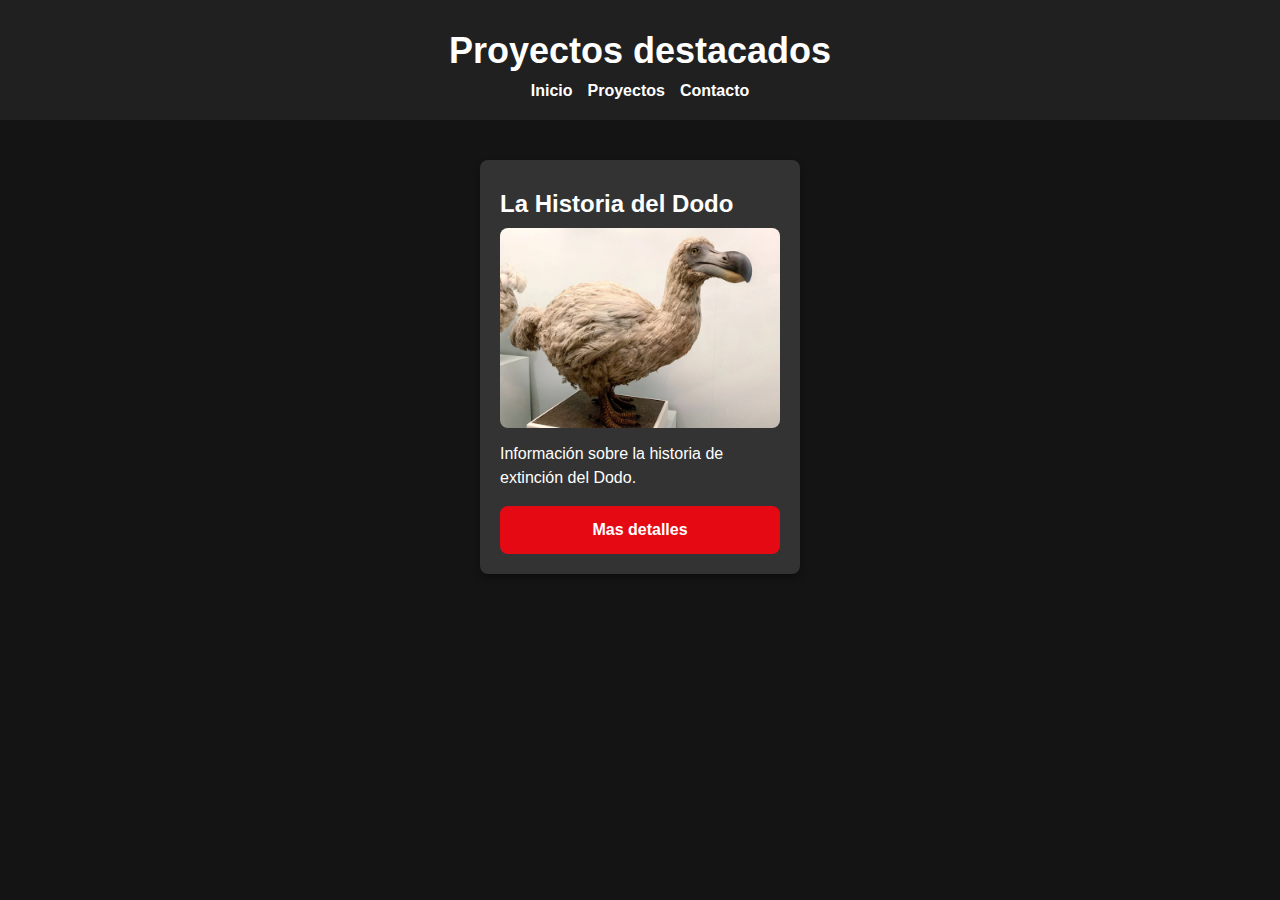
<file: index.html>
<!DOCTYPE html>
<html lang="ca">
<head>
  <meta charset="UTF-8">
  <meta name="viewport" content="width=device-width, initial-scale=1.0">
  <title>Inicio</title>
  <link rel="stylesheet" href="css/index.css">
</head>
<body>

  <header>
    <h1>Proyectos destacados</h1>
    <nav>
      <a href="index.html">Inicio</a>
      <a href="html/todosproyectos.html">Proyectos</a>
      <a href="html/contacto.html">Contacto</a>
    </nav>
  </header>

  <main>
    <div class="featured-projects">

      <div class="project">
        <h3>La Historia del Dodo</h3>
        <img src="imagenes/dodo.webp" alt="Imatge del Projecte 1">
        <p>Información sobre la historia de extinción del Dodo.</p>
        <a href="html/proyecto1.html">Mas detalles</a>
      </div>

      <div class="project">
        <h3>Computación Cuántica</h3>
        <img src="imagenes/compu3.webp" alt="Imatge del Projecte 2">
        <p>Información sobre la computación cuántica.</p>
        <a href="html/proyecto2.html">Mas detalles</a>
      </div>

    </div>
  </main>
  <script src="js/script.js"></script>

</body>
</html>
</file>
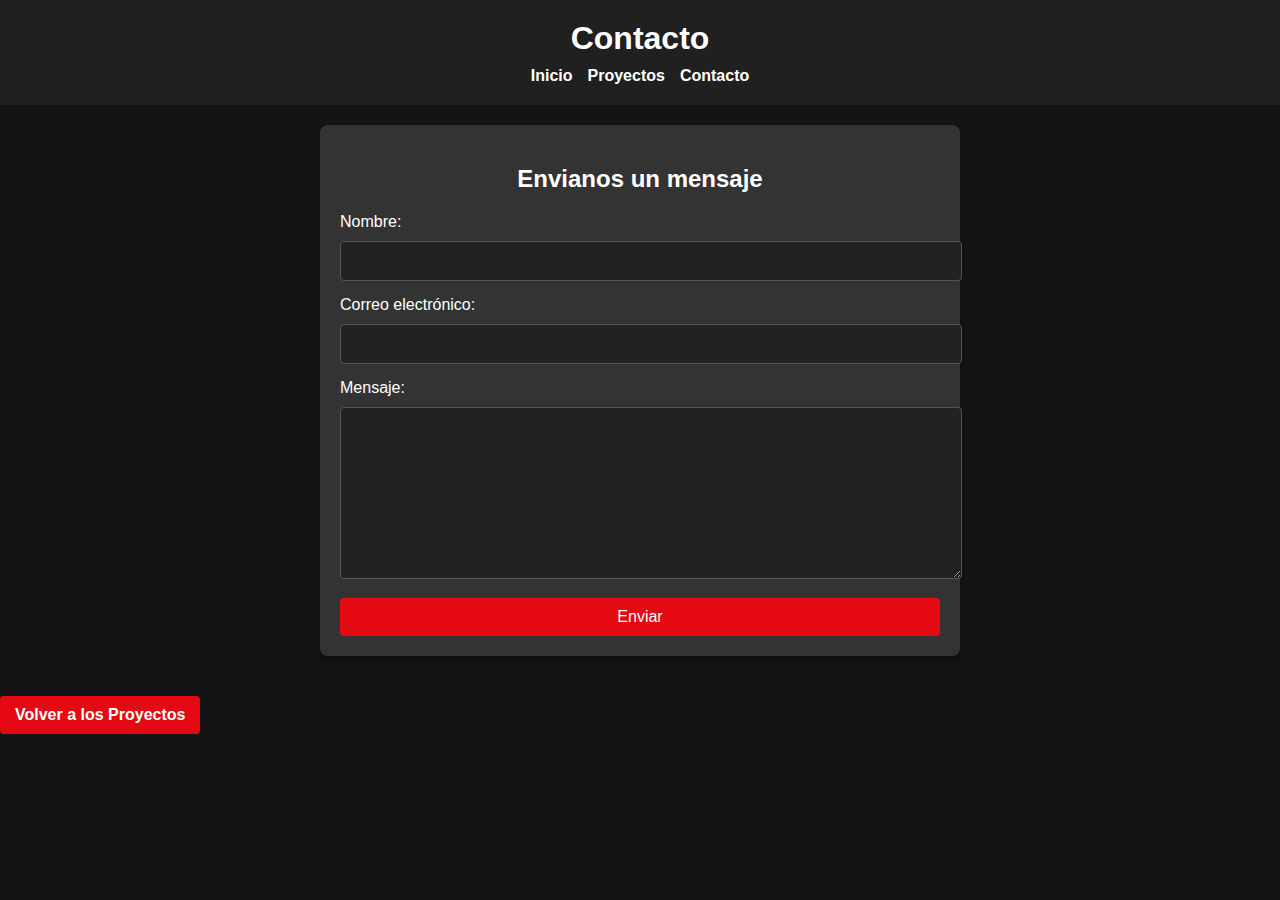
<file: contacto.html>
<!DOCTYPE html>
<html lang="ca">
<head>
  <meta charset="UTF-8">
  <meta name="viewport" content="width=device-width, initial-scale=1.0">
  <title>Contacte</title>
  <link rel="stylesheet" href="css/contacto.css">
</head>
<body>

  <header>
    <h1>Contacto</h1>
    <nav>
      <a href="index.html">Inicio</a>
      <a href="todosproyectos.html">Proyectos</a>
      <a href="contacto.html">Contacto</a>
    </nav>
  </header>
 
  <main>
    <div class="contact-form">
      <h2>Envianos un mensaje</h2>
      <form>
        <div class="form-group">
          <label for="nom">Nombre:</label>
          <input type="text" id="nom" name="nom" required>
        </div>

        <div class="form-group">
          <label for="correu">Correo electrónico:</label>
          <input type="email" id="correu" name="correu" required>
        </div>

        <div class="form-group">
          <label for="missatge">Mensaje:</label>
          <textarea id="missatge" name="missatge" required></textarea>
        </div>

        <button type="submit">Enviar</button>
      </form>
    </div>

    <a href="todosproyectos.html" class="back-button">Volver a los Proyectos</a>
  </main>

</body>
</html>
</file>
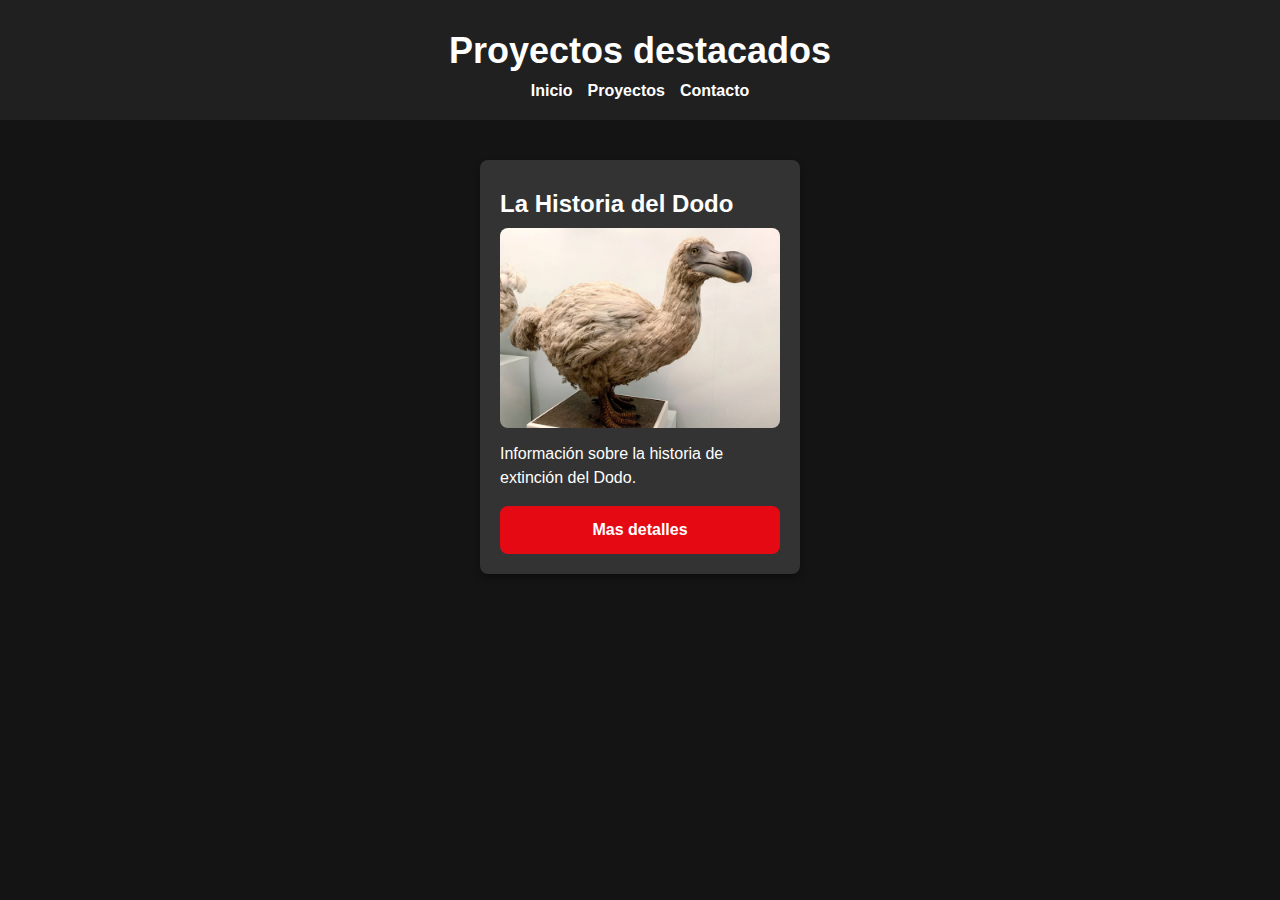
<file: pagina.html>
<!DOCTYPE html>
<html lang="ca">
<head>
  <meta charset="UTF-8">
  <meta name="viewport" content="width=device-width, initial-scale=1.0">
  <title>Inicio</title>
  <link rel="stylesheet" href="css/pagina.css">
</head>
<body>

  <header>
    <h1>Proyectos destacados</h1>
    <nav>
      <a href="pagina.html">Inicio</a>
      <a href="todosproyectos.html">Proyectos</a>
      <a href="contacto.html">Contacto</a>
    </nav>
  </header>

  <main>
    <div class="featured-projects">

      <div class="project">
        <h3>La Historia del Dodo</h3>
        <img src="imagenes/dodo.webp" alt="Imatge del Projecte 1">
        <p>Información sobre la historia de extinción del Dodo.</p>
        <a href="proyecto1.html">Mas detalles</a>
      </div>

      <div class="project">
        <h3>Computación Cuántica</h3>
        <img src="imagenes/compu3.webp" alt="Imatge del Projecte 2">
        <p>Información sobre la computación cuántica.</p>
        <a href="proyecto2.html">Mas detalles</a>
      </div>

    </div>
  </main>
  <script src="js/script.js"></script>

</body>
</html>
</file>
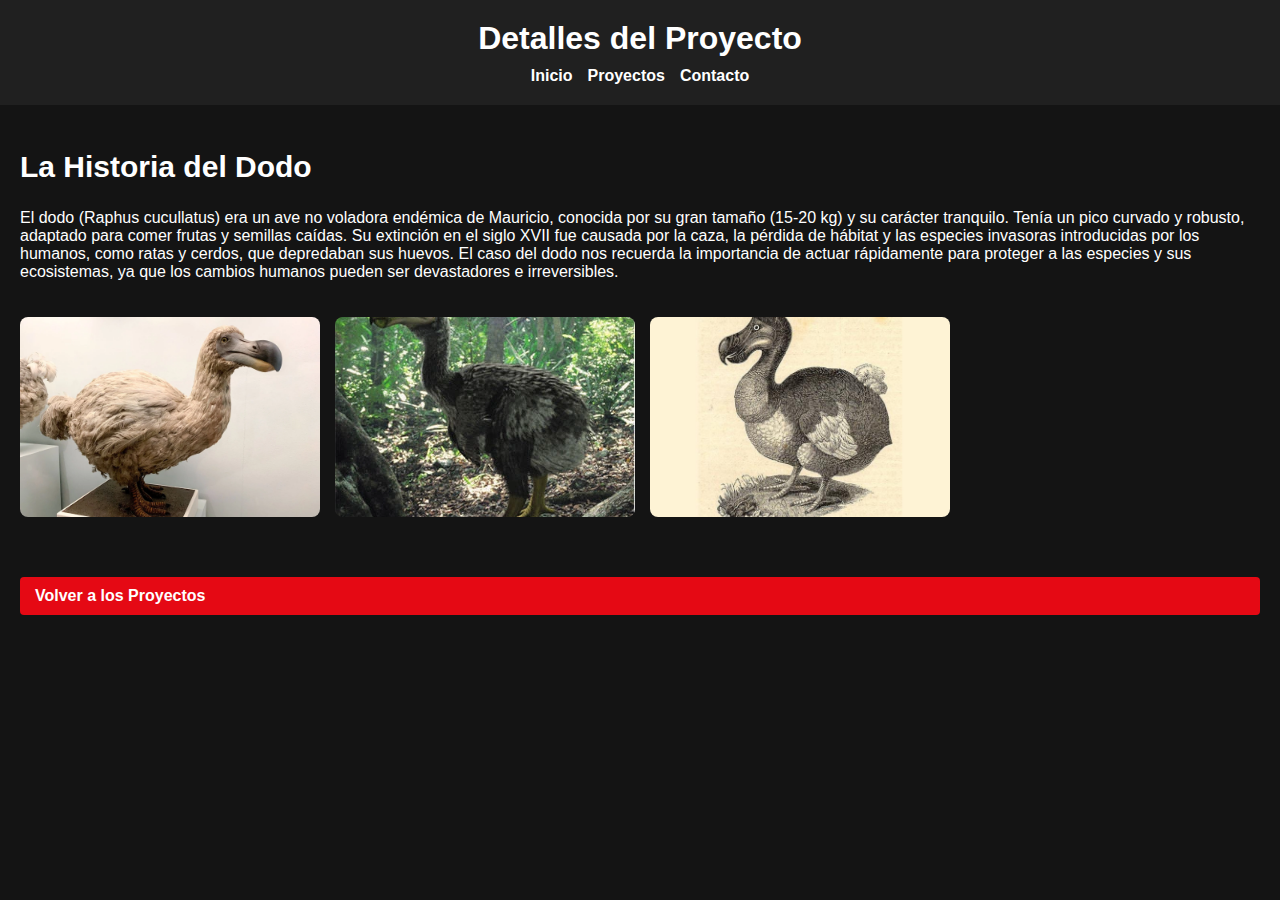
<file: proyecto1.html>
<!DOCTYPE html>
<html lang="ca">
<head>
  <meta charset="UTF-8">
  <meta name="viewport" content="width=device-width, initial-scale=1.0">
  <title>Detalls del Projecte</title>
  <link rel="stylesheet" href="css/proyecto1.css">
</head>
<body>

  <header>
    <h1>Detalles del Proyecto</h1>
    <nav>
      <a href="index.html">Inicio</a>
      <a href="todosproyectos.html">Proyectos</a>
      <a href="contacto.html">Contacto</a>
    </nav>
  </header>

  <main class="project-details">
  
    <div>
      <h2 class="project-title">La Historia del Dodo</h2>
      <p class="project-description"></p>
        El dodo (Raphus cucullatus) era un ave no voladora endémica de Mauricio, conocida por su gran tamaño (15-20 kg) y su carácter tranquilo. Tenía un pico curvado y robusto, adaptado para comer frutas y semillas caídas. Su extinción en el siglo XVII fue causada por la caza, la pérdida de hábitat y las especies invasoras introducidas por los humanos, como ratas y cerdos, que depredaban sus huevos.
        El caso del dodo nos recuerda la importancia de actuar rápidamente para proteger a las especies y sus ecosistemas, ya que los cambios humanos pueden ser devastadores e irreversibles.
      </p>
    </div>

    <div class="project-gallery">
      <img src="imagenes/dodo.webp" alt="Imagen del Proyecto 1">
      <img src="imagenes/dodo2.webp" alt="Imagen del Proyecto 1">
      <img src="imagenes/dodo3.jpg" alt="Imagen del Proyecto 1">
    </div>


    <a href="todosproyectos.html" class="back-button">Volver a los Proyectos</a>
  </main>

</body>
</html>
</file>
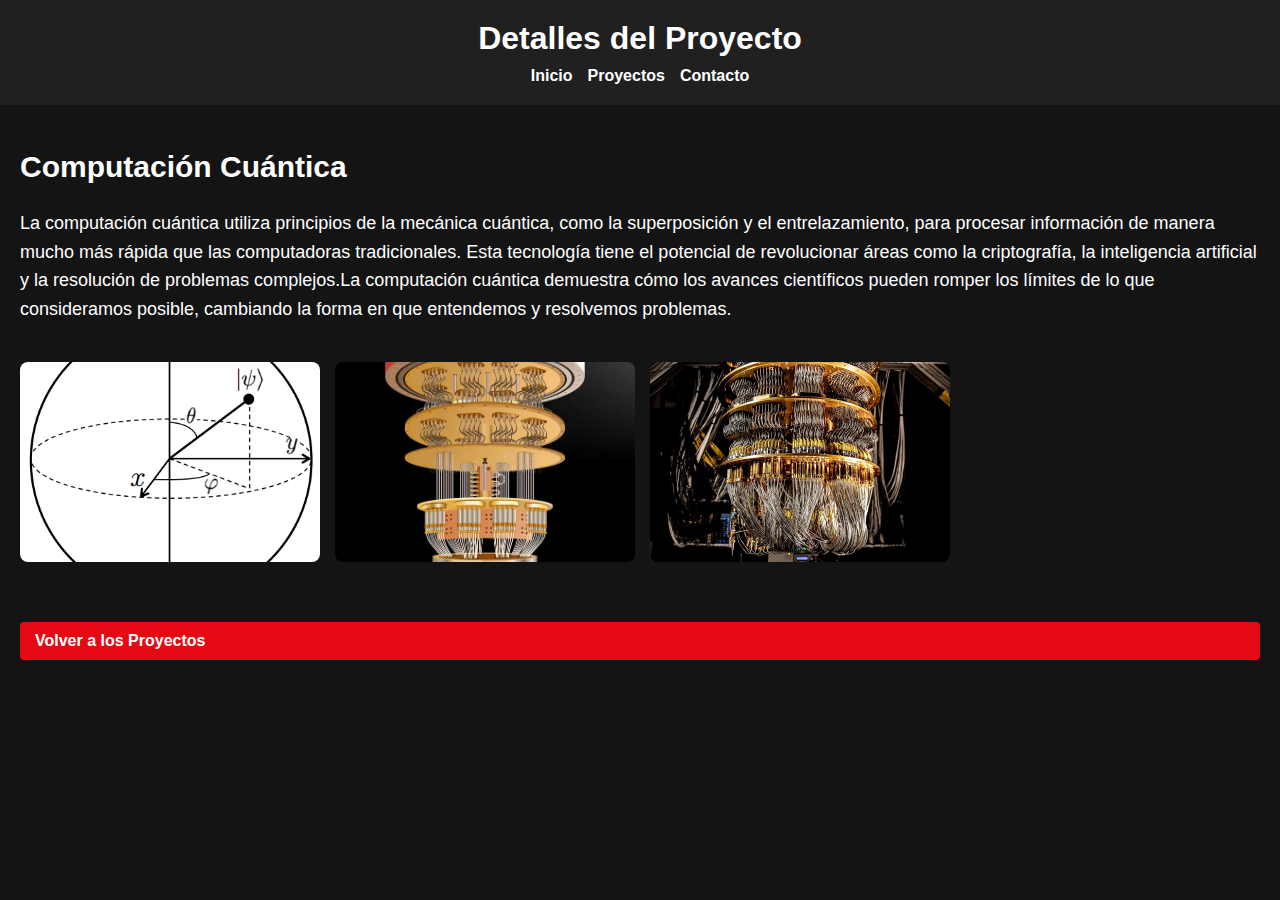
<file: proyecto2.html>
<!DOCTYPE html>
<html lang="ca">
<head>
  <meta charset="UTF-8">
  <meta name="viewport" content="width=device-width, initial-scale=1.0">
  <title>Detalls del Projecte</title>
  <link rel="stylesheet" href="css/proyecto2.css">
</head>
<body>

  <header>
    <h1>Detalles del Proyecto</h1>
    <nav>
      <a href="index.html">Inicio</a>
      <a href="todosproyectos.html">Proyectos</a>
      <a href="contacto.html">Contacto</a>
    </nav>
  </header>

  <main class="project-details">
  
    <div>
      <h2 class="project-title">Computación Cuántica</h2>
      <p class="project-description">
        La computación cuántica utiliza principios de la mecánica cuántica, como la superposición y el entrelazamiento, para procesar información de manera mucho más rápida que las computadoras tradicionales. Esta tecnología tiene el potencial de revolucionar áreas como la criptografía, la inteligencia artificial y la resolución de problemas complejos.La computación cuántica demuestra cómo los avances científicos pueden romper los límites de lo que consideramos posible, cambiando la forma en que entendemos y resolvemos problemas.
      </p>
    </div>

    <div class="project-gallery">
      <img src="imagenes/compu.png" alt="Imagen del Proyecto 2">
      <img src="imagenes/compu2.webp" alt="Imagen del Proyecto 2">
      <img src="imagenes/compu3.webp" alt="Imagen del Proyecto 2">
    </div>


    <a href="todosproyectos.html" class="back-button">Volver a los Proyectos</a>
  </main>

</body>
</html>
</file>
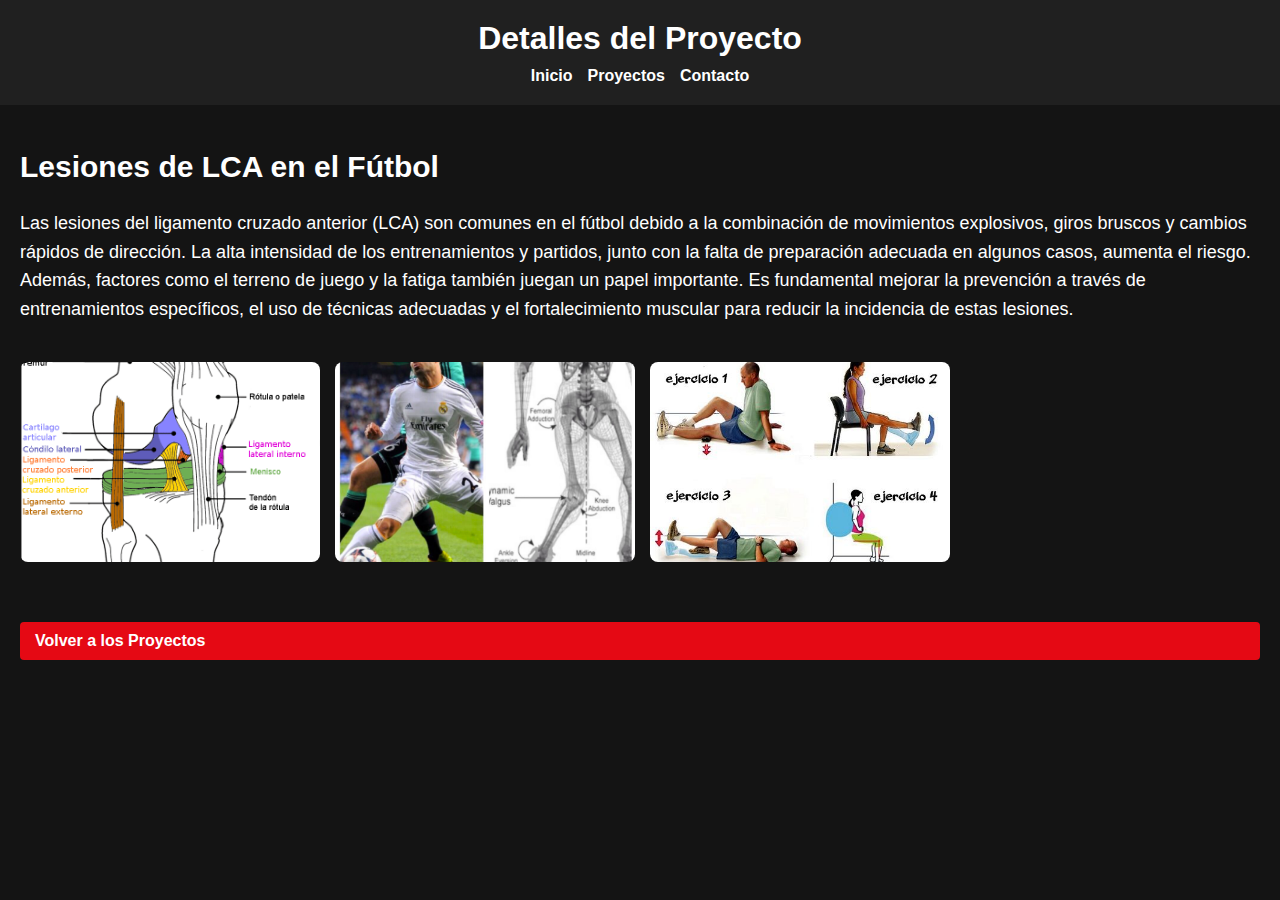
<file: proyecto3.html>
<!DOCTYPE html>
<html lang="ca">
<head>
  <meta charset="UTF-8">
  <meta name="viewport" content="width=device-width, initial-scale=1.0">
  <title>Detalls del Projecte</title>
  <link rel="stylesheet" href="css/proyecto3.css">
  
</head>
<body>

  <header>
    <h1>Detalles del Proyecto</h1>
    <nav>
      <a href="index.html">Inicio</a>
      <a href="todosproyectos.html">Proyectos</a>
      <a href="contacto.html">Contacto</a>
    </nav>
  </header>

  <main class="project-details">
  
    <div>
      <h2 class="project-title">Lesiones de LCA en el Fútbol</h2>
      <p class="project-description">
        Las lesiones del ligamento cruzado anterior (LCA) son comunes en el fútbol debido a la combinación de movimientos explosivos, giros bruscos y cambios rápidos de dirección. La alta intensidad de los entrenamientos y partidos, junto con la falta de preparación adecuada en algunos casos, aumenta el riesgo. Además, factores como el terreno de juego y la fatiga también juegan un papel importante. Es fundamental mejorar la prevención a través de entrenamientos específicos, el uso de técnicas adecuadas y el fortalecimiento muscular para reducir la incidencia de estas lesiones.
      </p>
    </div>

    <div class="project-gallery">
      <img src="imagenes/rodilla.png" alt="Imagen del Proyecto 3">
      <img src="imagenes/rodilla2.png" alt="Imagen del Proyecto 3">
      <img src="imagenes/rodilla3.jpg" alt="Imagen del Proyecto 3">
    </div>


    <a href="todosproyectos.html" class="back-button">Volver a los Proyectos</a>
  </main>

</body>
</html>
</file>
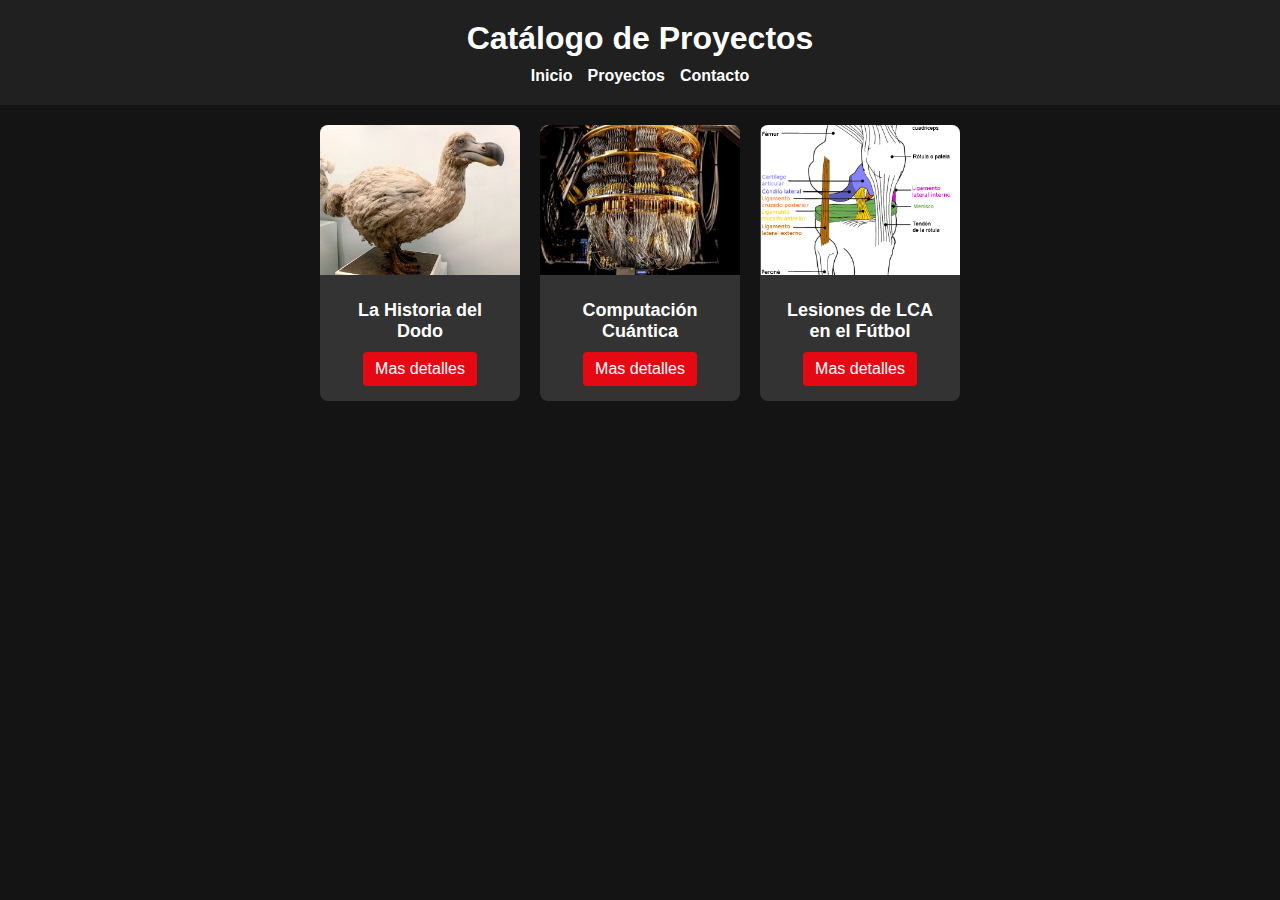
<file: todosproyectos.html>
<!DOCTYPE html>
<html lang="ca">
<head>
  <meta charset="UTF-8">
  <meta name="viewport" content="width=device-width, initial-scale=1.0">
  <title>Catálogo de Proyectos</title>
  <link rel="stylesheet" href="css/todosproyectos.css">
 
</head>
<body>

  <header> 
    <h1>Catálogo de Proyectos</h1>
    <nav>
      <a href="index.html">Inicio</a>
      <a href="todosproyectos.html">Proyectos</a>
      <a href="contacto.html">Contacto</a>
    </nav>
  </header>

  <main class="catalog-container">

    
    <div class="project-card">
      <div class="project-image" style="background-image: url('imagenes/dodo.webp');"></div>
      <div class="project-info">
        <h2 class="project-title">La Historia del Dodo</h2>
        <a href="proyecto1.html" class="view-details">Mas detalles</a>
      </div>
    </div>

    <div class="project-card">
      <div class="project-image" style="background-image: url('imagenes/compu3.webp');"></div>
      <div class="project-info">
        <h2 class="project-title">Computación Cuántica</h2>
        <a href="proyecto2.html" class="view-details">Mas detalles</a>
      </div>
    </div>

 
    <div class="project-card">
      <div class="project-image" style="background-image: url('imagenes/rodilla.png');"></div>
      <div class="project-info">
        <h2 class="project-title">Lesiones de LCA en el Fútbol</h2>
        <a href="proyecto3.html" class="view-details">Mas detalles</a>
      </div>
    </div>
  </main>

</body>
</html>
</file>
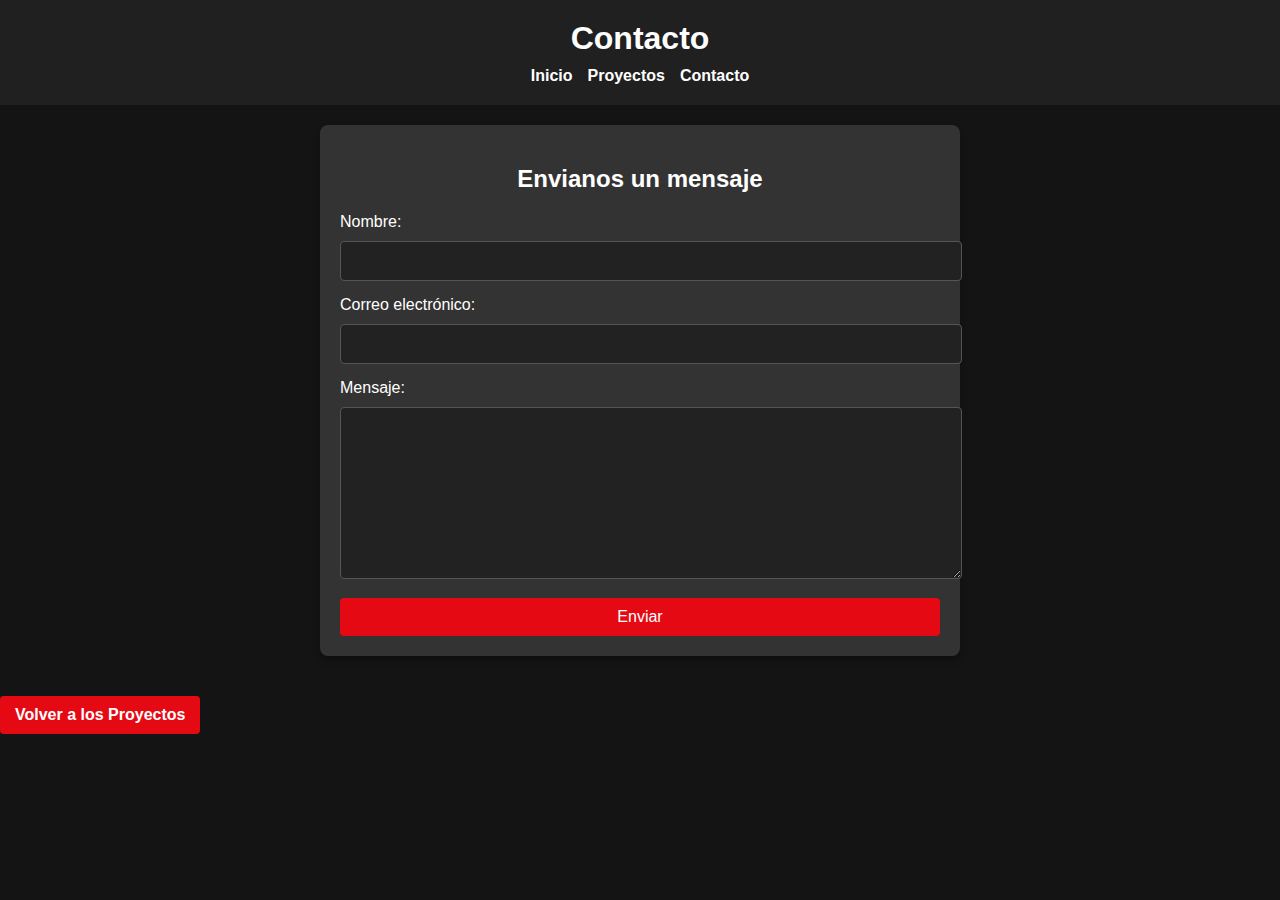
<file: html/contacto.html>
<!DOCTYPE html>
<html lang="ca">
<head>
  <meta charset="UTF-8">
  <meta name="viewport" content="width=device-width, initial-scale=1.0">
  <title>Contacte</title>
  <link rel="stylesheet" href="../css/contacto.css">
</head>
<body>
 
  <header>
    <h1>Contacto</h1>
    <nav>
      <a href="../index.html">Inicio</a>
      <a href="todosproyectos.html">Proyectos</a>
      <a href="contacto.html">Contacto</a>
    </nav>
  </header>
 
  <main>
    <div class="contact-form">
      <h2>Envianos un mensaje</h2>
      <form>
        <div class="form-group">
          <label for="nom">Nombre:</label>
          <input type="text" id="nom" name="nom" required>
        </div>

        <div class="form-group">
          <label for="correu">Correo electrónico:</label>
          <input type="email" id="correu" name="correu" required>
        </div>

        <div class="form-group">
          <label for="missatge">Mensaje:</label>
          <textarea id="missatge" name="missatge" required></textarea>
        </div>

        <button type="submit">Enviar</button>
      </form>
    </div>

    <a href="todosproyectos.html" class="back-button">Volver a los Proyectos</a>
  </main>

</body>
</html>
</file>
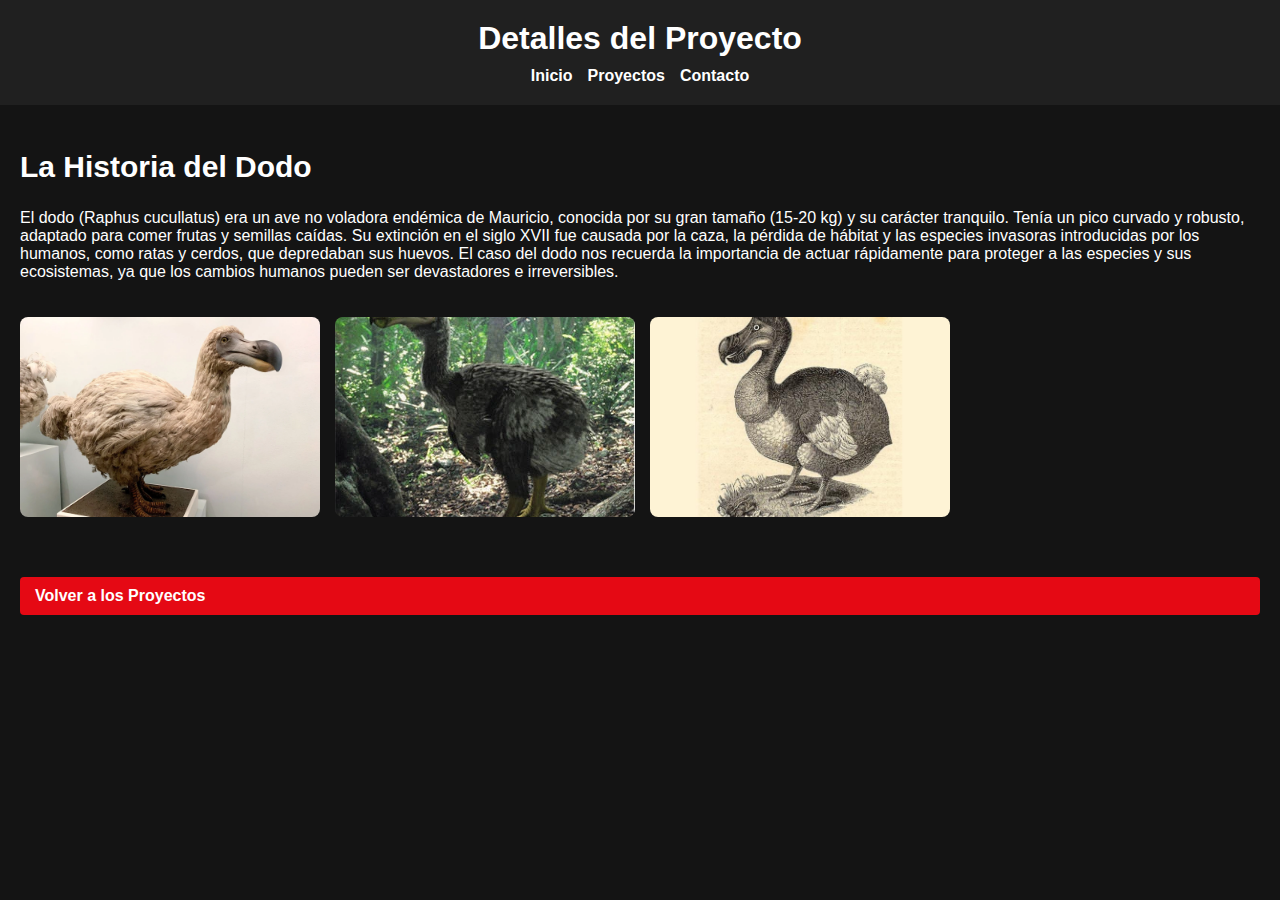
<file: html/proyecto1.html>
<!DOCTYPE html>
<html lang="ca">
<head>
  <meta charset="UTF-8">
  <meta name="viewport" content="width=device-width, initial-scale=1.0">
  <title>Detalls del Projecte</title>
  <link rel="stylesheet" href="../css/proyecto1.css">
</head>
<body>

  <header>
    <h1>Detalles del Proyecto</h1>
    <nav>
      <a href="/index.html">Inicio</a>
      <a href="todosproyectos.html">Proyectos</a>
      <a href="contacto.html">Contacto</a>
    </nav>
  </header>

  <main class="project-details">
  
    <div>
      <h2 class="project-title">La Historia del Dodo</h2>
      <p class="project-description"></p>
        El dodo (Raphus cucullatus) era un ave no voladora endémica de Mauricio, conocida por su gran tamaño (15-20 kg) y su carácter tranquilo. Tenía un pico curvado y robusto, adaptado para comer frutas y semillas caídas. Su extinción en el siglo XVII fue causada por la caza, la pérdida de hábitat y las especies invasoras introducidas por los humanos, como ratas y cerdos, que depredaban sus huevos.
        El caso del dodo nos recuerda la importancia de actuar rápidamente para proteger a las especies y sus ecosistemas, ya que los cambios humanos pueden ser devastadores e irreversibles.
      </p>
    </div>

    <div class="project-gallery">
      <img src="../imagenes/dodo.webp" alt="Imagen del Proyecto 1">
      <img src="../imagenes/dodo2.webp" alt="Imagen del Proyecto 1">
      <img src="../imagenes/dodo3.jpg" alt="Imagen del Proyecto 1">
    </div>


    <a href="todosproyectos.html" class="back-button">Volver a los Proyectos</a>
  </main>

</body>
</html>
</file>
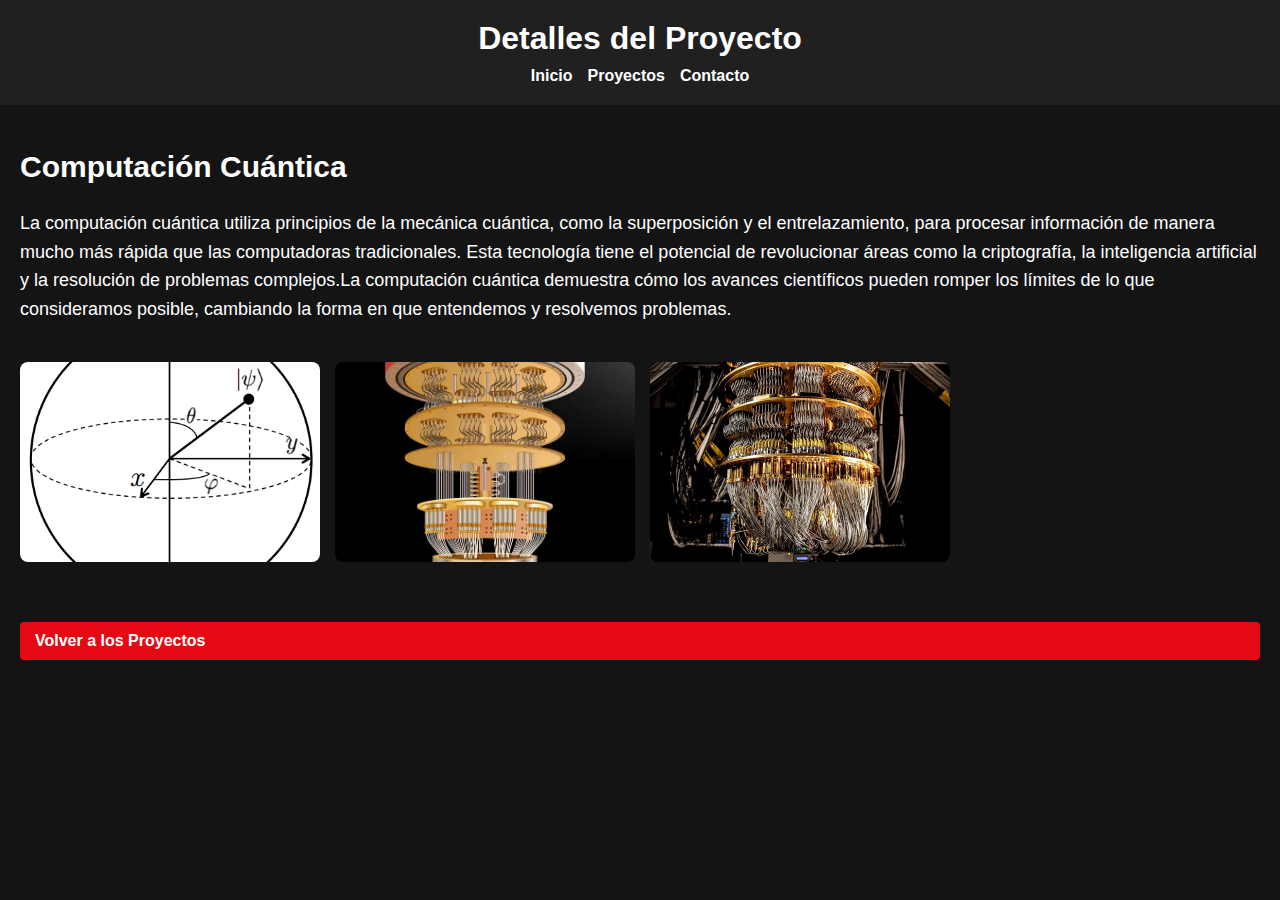
<file: html/proyecto2.html>
<!DOCTYPE html>
<html lang="ca">
<head>
  <meta charset="UTF-8">
  <meta name="viewport" content="width=device-width, initial-scale=1.0">
  <title>Detalls del Projecte</title>
  <link rel="stylesheet" href="../css/proyecto2.css">
</head>
<body>

  <header>
    <h1>Detalles del Proyecto</h1>
    <nav>
      <a href="/index.html">Inicio</a>
      <a href="todosproyectos.html">Proyectos</a>
      <a href="contacto.html">Contacto</a>
    </nav>
  </header>

  <main class="project-details">
  
    <div>
      <h2 class="project-title">Computación Cuántica</h2>
      <p class="project-description">
        La computación cuántica utiliza principios de la mecánica cuántica, como la superposición y el entrelazamiento, para procesar información de manera mucho más rápida que las computadoras tradicionales. Esta tecnología tiene el potencial de revolucionar áreas como la criptografía, la inteligencia artificial y la resolución de problemas complejos.La computación cuántica demuestra cómo los avances científicos pueden romper los límites de lo que consideramos posible, cambiando la forma en que entendemos y resolvemos problemas.
      </p>
    </div>

    <div class="project-gallery">
      <img src="../imagenes/compu.png" alt="Imagen del Proyecto 2">
      <img src="../imagenes/compu2.webp" alt="Imagen del Proyecto 2">
      <img src="../imagenes/compu3.webp" alt="Imagen del Proyecto 2">
    </div>


    <a href="todosproyectos.html" class="back-button">Volver a los Proyectos</a>
  </main>

</body>
</html>
</file>
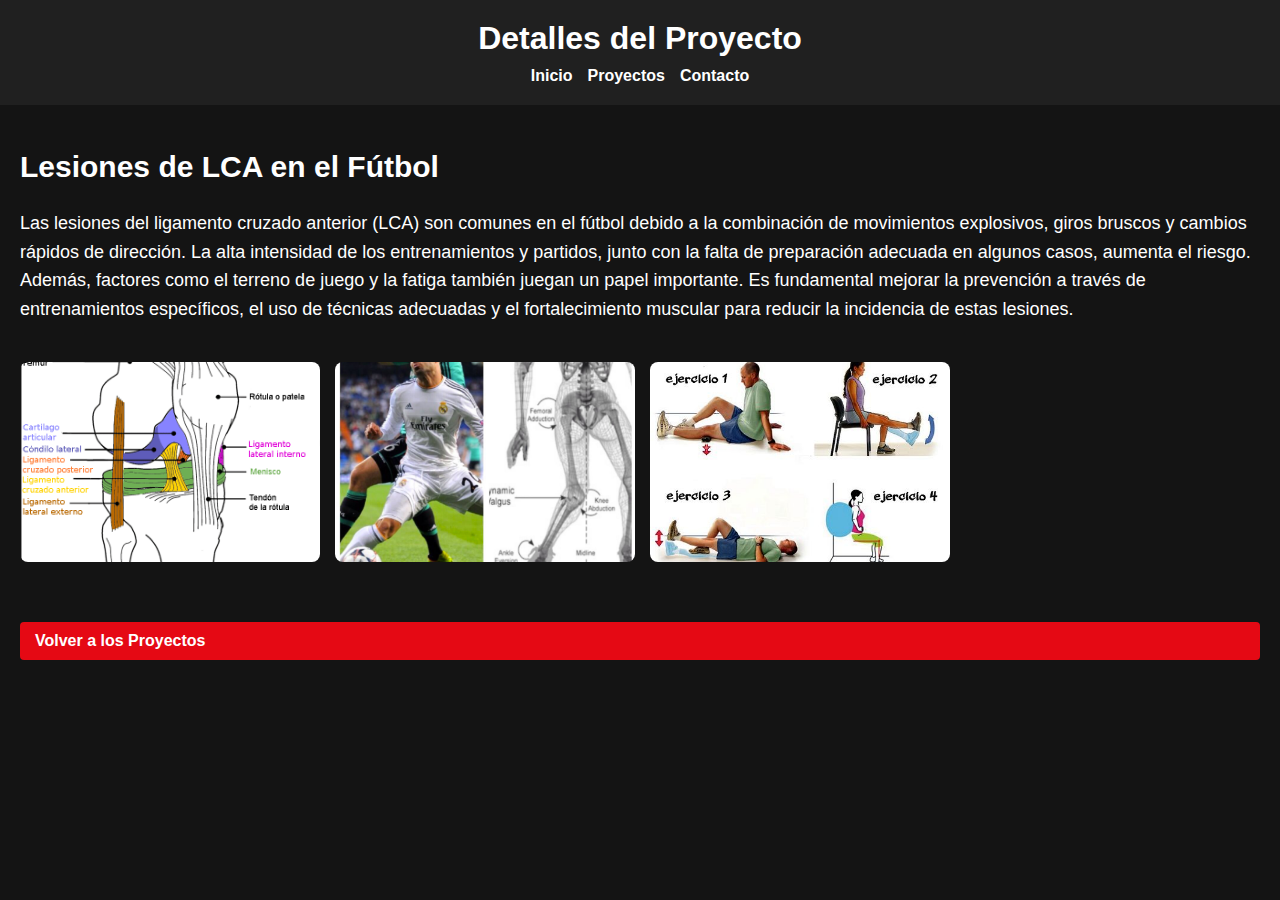
<file: html/proyecto3.html>
<!DOCTYPE html>
<html lang="ca">
<head>
  <meta charset="UTF-8">
  <meta name="viewport" content="width=device-width, initial-scale=1.0">
  <title>Detalls del Projecte</title>
  <link rel="stylesheet" href="../css/proyecto3.css">
  
</head>
<body>

  <header>
    <h1>Detalles del Proyecto</h1>
    <nav>
      <a href="/index.html">Inicio</a>
      <a href="todosproyectos.html">Proyectos</a>
      <a href="contacto.html">Contacto</a>
    </nav>
  </header>

  <main class="project-details">
  
    <div>
      <h2 class="project-title">Lesiones de LCA en el Fútbol</h2>
      <p class="project-description">
        Las lesiones del ligamento cruzado anterior (LCA) son comunes en el fútbol debido a la combinación de movimientos explosivos, giros bruscos y cambios rápidos de dirección. La alta intensidad de los entrenamientos y partidos, junto con la falta de preparación adecuada en algunos casos, aumenta el riesgo. Además, factores como el terreno de juego y la fatiga también juegan un papel importante. Es fundamental mejorar la prevención a través de entrenamientos específicos, el uso de técnicas adecuadas y el fortalecimiento muscular para reducir la incidencia de estas lesiones.
      </p>
    </div>

    <div class="project-gallery">
      <img src="../imagenes/rodilla.png" alt="Imagen del Proyecto 3">
      <img src="../imagenes/rodilla2.png" alt="Imagen del Proyecto 3">
      <img src="../imagenes/rodilla3.jpg" alt="Imagen del Proyecto 3">
    </div>


    <a href="todosproyectos.html" class="back-button">Volver a los Proyectos</a>
  </main>

</body>
</html>
</file>
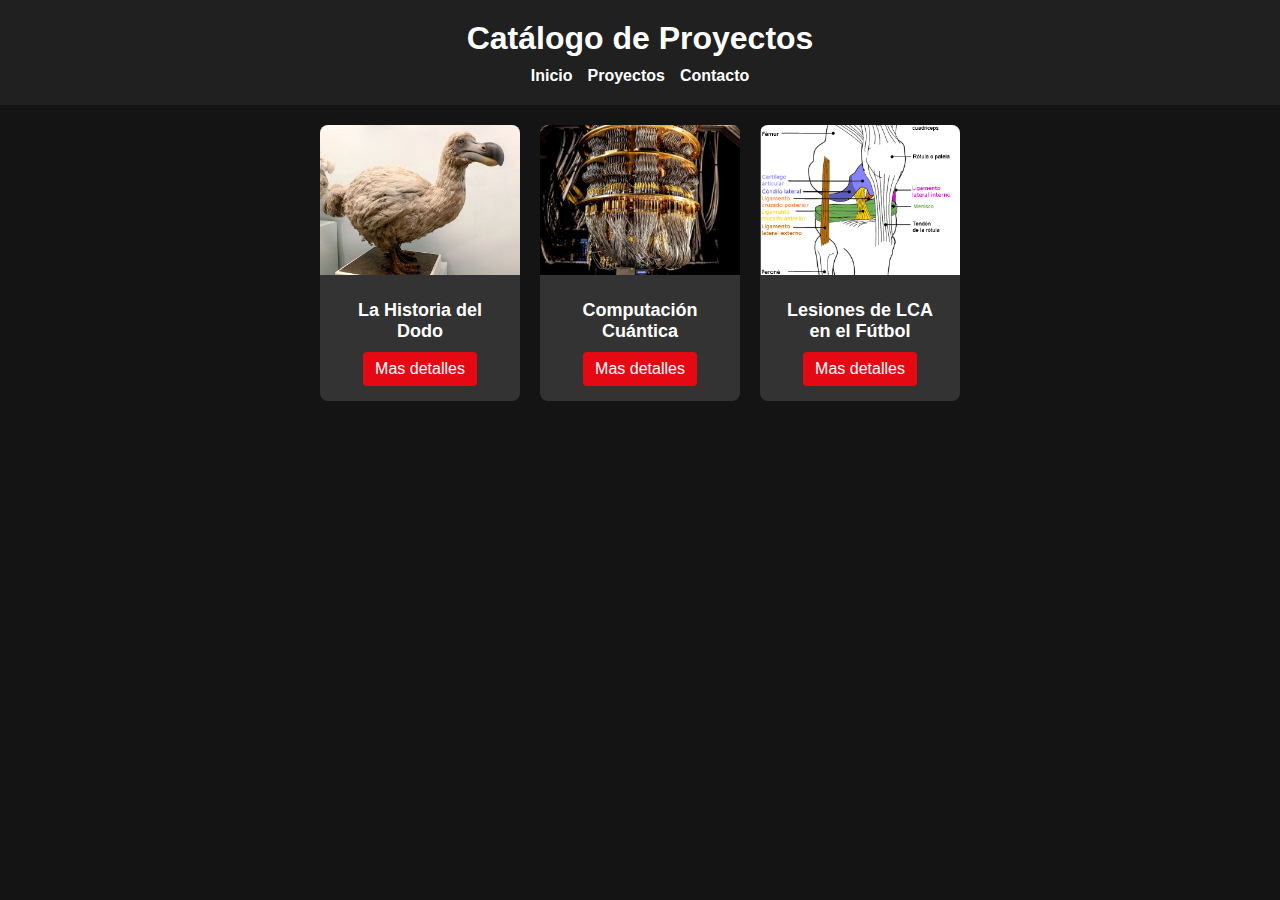
<file: html/todosproyectos.html>
<!DOCTYPE html>
<html lang="ca">
<head>
  <meta charset="UTF-8">
  <meta name="viewport" content="width=device-width, initial-scale=1.0">
  <title>Catálogo de Proyectos</title>
  <link rel="stylesheet" href="../css/todosproyectos.css">
 
</head>
<body>

  <header> 
    <h1>Catálogo de Proyectos</h1>
    <nav>
      <a href="/index.html">Inicio</a>
      <a href="todosproyectos.html">Proyectos</a>
      <a href="contacto.html">Contacto</a>
    </nav>
  </header>

  <main class="catalog-container">

    
    <div class="project-card">
      <div class="project-image" style="background-image: url('../imagenes/dodo.webp');"></div>
      <div class="project-info">
        <h2 class="project-title">La Historia del Dodo</h2>
        <a href="proyecto1.html" class="view-details">Mas detalles</a>
      </div>
    </div>

    <div class="project-card">
      <div class="project-image" style="background-image: url('../imagenes/compu3.webp');"></div>
      <div class="project-info">
        <h2 class="project-title">Computación Cuántica</h2>
        <a href="proyecto2.html" class="view-details">Mas detalles</a>
      </div>
    </div>

 
    <div class="project-card">
      <div class="project-image" style="background-image: url('../imagenes/rodilla.png');"></div>
      <div class="project-info">
        <h2 class="project-title">Lesiones de LCA en el Fútbol</h2>
        <a href="proyecto3.html" class="view-details">Mas detalles</a>
      </div>
    </div>
  </main>

</body>
</html>
</file>
<file: css/index.css>
body {
  font-family: Arial, sans-serif;
  margin: 0;
  padding: 0;
  background-color: #141414;
  color: #fff;
}

header {
  padding: 20px;
  text-align: center;
  background-color: #202020;
}

h1, h2, h3 {
  margin: 10px 0;
}

h1 {
  font-size: 36px;
}

h2 {
  font-size: 28px;
  margin-top: 20px;
}

h3 {
  font-size: 24px;
}

h4 {
  margin: 10px 0;
  font-size: 18px;
  color: #aaa;
}

nav {
  display: flex;
  justify-content: center;
  gap: 15px;
  margin-top: 10px;
}

nav a {
  color: #fff;
  text-decoration: none;
  font-weight: bold;
}

nav a:hover {
  color: #e50914;
}

.featured-projects {
  display: flex;
  justify-content: center;
  gap: 20px;
  margin-top: 20px;
  padding: 20px;
}

.project {
  width: 280px;
  background-color: #333;
  border-radius: 8px;
  padding: 20px;
  box-shadow: 0 4px 6px rgba(0, 0, 0, 0.3);
}

.project img {
  width: 100%;
  height: 200px;
  object-fit: cover;
  border-radius: 8px;
}

.project p {
  margin-top: 10px;
  font-size: 16px;
  line-height: 1.5;
}

.project a {
  display: block;
  margin-top: 10px;
  text-align: center;
  color: #fff; 
  text-decoration: none;
  font-weight: bold;
  background-color: #e50914; 
  padding: 15px;
  border-radius: 8px; 
  transition: background-color 0.3s, transform 0.3s;
}


.project a:hover {
  background-color: #ff505f;
  transform: scale(1.1);
}
.project {
  display: none;  
  opacity: 0;     
  transition: opacity 1s ease-in-out; 
}

.project.active {
  display: block;    
  opacity: 1;        
}
.project img {
  transition: transform 0.5s ease;
}

.project img:hover {
  transform: scale(1.1);
}

.project {
  opacity: 0; 
  transform: translateY(20px); 
  transition: opacity 1s ease, transform 1s ease;
}

.project.visible {
  opacity: 1; 
  transform: translateY(0); 
}
</file>
<file: css/contacto.css>
body {
  font-family: Arial, sans-serif;
  margin: 0;
  padding: 0;
  background-color: #141414;
  color: #fff;
}

header {
  padding: 20px;
  text-align: center;
  background-color: #202020;
}

h1 {
  margin: 0;
}

nav {
  display: flex;
  justify-content: center;
  gap: 15px;
  margin-top: 10px;
}

nav a {
  color: #fff;
  text-decoration: none;
  font-weight: bold;
}

nav a:hover {
  color: #e50914;
}

.contact-form {
  max-width: 600px;
  margin: 20px auto;
  padding: 20px;
  background-color: #333;
  border-radius: 8px;
  box-shadow: 0 4px 6px rgba(0, 0, 0, 0.3);
}

.contact-form h2 {
  text-align: center;
  margin-bottom: 20px;
}

.form-group {
  margin-bottom: 15px;
}

label {
  display: block;
  font-size: 16px;
  margin-bottom: 5px;
}

input, textarea {
  width: 100%;
  padding: 10px;
  margin-top: 5px;
  font-size: 16px;
  border: 1px solid #555;
  border-radius: 4px;
  background-color: #222;
  color: #fff;
}

textarea {
  height: 150px;
  resize: vertical;
}

button {
  background-color: #e50914;
  color: white;
  padding: 10px 20px;
  border: none;
  border-radius: 4px;
  font-size: 16px;
  cursor: pointer;
  width: 100%;
  transition: background-color 0.3s;
}

button:hover {
  background-color: #ff505f;
}

.back-button {
  display: inline-block;
  padding: 10px 15px;
  background-color: #e50914;
  color: white;
  text-decoration: none;
  border-radius: 4px;
  font-weight: bold;
  margin-top: 20px;
  text-align: center;
}

.back-button:hover {
  background-color: #ff505f;
}
</file>
<file: css/pagina.css>
body {
  font-family: Arial, sans-serif;
  margin: 0;
  padding: 0;
  background-color: #141414;
  color: #fff;
}

header {
  padding: 20px;
  text-align: center;
  background-color: #202020;
}

h1, h2, h3 {
  margin: 10px 0;
}

h1 {
  font-size: 36px;
}

h2 {
  font-size: 28px;
  margin-top: 20px;
}

h3 {
  font-size: 24px;
}

h4 {
  margin: 10px 0;
  font-size: 18px;
  color: #aaa;
}

nav {
  display: flex;
  justify-content: center;
  gap: 15px;
  margin-top: 10px;
}

nav a {
  color: #fff;
  text-decoration: none;
  font-weight: bold;
}

nav a:hover {
  color: #e50914;
}

.featured-projects {
  display: flex;
  justify-content: center;
  gap: 20px;
  margin-top: 20px;
  padding: 20px;
}

.project {
  width: 280px;
  background-color: #333;
  border-radius: 8px;
  padding: 20px;
  box-shadow: 0 4px 6px rgba(0, 0, 0, 0.3);
}

.project img {
  width: 100%;
  height: 200px;
  object-fit: cover;
  border-radius: 8px;
}

.project p {
  margin-top: 10px;
  font-size: 16px;
  line-height: 1.5;
}

.project a {
  display: block;
  margin-top: 10px;
  text-align: center;
  color: #fff; 
  text-decoration: none;
  font-weight: bold;
  background-color: #e50914; 
  padding: 15px;
  border-radius: 8px; 
  transition: background-color 0.3s, transform 0.3s;
}


.project a:hover {
  background-color: #ff505f;
  transform: scale(1.1);
}
.project {
  display: none;  
  opacity: 0;     
  transition: opacity 1s ease-in-out; 
}

.project.active {
  display: block;    
  opacity: 1;        
}
.project img {
  transition: transform 0.5s ease;
}

.project img:hover {
  transform: scale(1.1);
}

.project {
  opacity: 0; 
  transform: translateY(20px); 
  transition: opacity 1s ease, transform 1s ease;
}

.project.visible {
  opacity: 1; 
  transform: translateY(0); 
}
</file>
<file: css/proyecto1.css>
body {
  font-family: Arial, sans-serif;
  margin: 0;
  padding: 0;
  background-color: #141414;
  color: #fff;
}

header {
  padding: 20px;
  text-align: center;
  background-color: #202020;
}

h1 {
  margin: 0;
}

nav {
  display: flex;
  justify-content: center;
  gap: 15px;
  margin-top: 10px;
}

nav a {
  color: #fff;
  text-decoration: none;
  font-weight: bold;
}

nav a:hover {
  color: #e50914;
}

.project-details {
  padding: 20px;
  display: flex;
  flex-direction: column;
  gap: 20px;
}

.project-title {
  font-size: 30px;
  font-weight: bold;
}

.project-description {
  font-size: 18px;
  line-height: 1.6;
}


.project-gallery {
  display: flex;
  gap: 15px;
  overflow-x: auto;
  padding-bottom: 20px;
}

.project-gallery img {
  width: 300px;
  height: 200px;
  object-fit: cover;
  border-radius: 8px;
}

.back-button {
  display: inline-block;
  padding: 10px 15px;
  background-color: #e50914;
  color: white;
  text-decoration: none;
  border-radius: 4px;
  font-weight: bold;
  margin-top: 20px;
}

.back-button:hover {
  background-color: #ff505f;
}
</file>
<file: css/proyecto2.css>
body {
      font-family: Arial, sans-serif;
      margin: 0;
      padding: 0;
      background-color: #141414;
      color: #fff;
    }

    header {
      padding: 20px;
      text-align: center;
      background-color: #202020;
    }

    h1 {
      margin: 0;
    }

    nav {
      display: flex;
      justify-content: center;
      gap: 15px;
      margin-top: 10px;
    }

    nav a {
      color: #fff;
      text-decoration: none;
      font-weight: bold;
    }

    nav a:hover {
      color: #e50914;
    }

    .project-details {
      padding: 20px;
      display: flex;
      flex-direction: column;
      gap: 20px;
    }

    .project-title {
      font-size: 30px;
      font-weight: bold;
    }

    .project-description {
      font-size: 18px;
      line-height: 1.6;
    }

   
    .project-gallery {
      display: flex;
      gap: 15px;
      overflow-x: auto;
      padding-bottom: 20px;
    }

    .project-gallery img {
      width: 300px;
      height: 200px;
      object-fit: cover;
      border-radius: 8px;
    }

    .back-button {
      display: inline-block;
      padding: 10px 15px;
      background-color: #e50914;
      color: white;
      text-decoration: none;
      border-radius: 4px;
      font-weight: bold;
      margin-top: 20px;
    }

    .back-button:hover {
      background-color: #ff505f;
    }
</file>
<file: css/proyecto3.css>
body {
      font-family: Arial, sans-serif;
      margin: 0;
      padding: 0;
      background-color: #141414;
      color: #fff;
    }

    header {
      padding: 20px;
      text-align: center;
      background-color: #202020;
    }

    h1 {
      margin: 0;
    }

    nav {
      display: flex;
      justify-content: center;
      gap: 15px;
      margin-top: 10px;
    }

    nav a {
      color: #fff;
      text-decoration: none;
      font-weight: bold;
    }

    nav a:hover {
      color: #e50914;
    }

    .project-details {
      padding: 20px;
      display: flex;
      flex-direction: column;
      gap: 20px;
    }

    .project-title {
      font-size: 30px;
      font-weight: bold;
    }

    .project-description {
      font-size: 18px;
      line-height: 1.6;
    }

   
    .project-gallery {
      display: flex;
      gap: 15px;
      overflow-x: auto;
      padding-bottom: 20px;
    }

    .project-gallery img {
      width: 300px;
      height: 200px;
      object-fit: cover;
      border-radius: 8px;
    }

    .back-button {
      display: inline-block;
      padding: 10px 15px;
      background-color: #e50914;
      color: white;
      text-decoration: none;
      border-radius: 4px;
      font-weight: bold;
      margin-top: 20px;
    }

    .back-button:hover {
      background-color: #ff505f;
    }
</file>
<file: css/todosproyectos.css>
body {
  font-family: Arial, sans-serif;
  margin: 0;
  padding: 0;
  background-color: #141414;
  color: #fff;
}

header {
  padding: 20px;
  text-align: center;
  background-color: #202020;
}

h1 {
  margin: 0;
}


nav {
  display: flex;
  justify-content: center;
  gap: 15px;
  margin-top: 10px;
}

nav a {
  color: #fff;
  text-decoration: none;
  font-weight: bold;
}

nav a:hover {
  color: #e50914;
}


.catalog-container {
  display: flex;
  flex-wrap: wrap;
  gap: 20px;
  padding: 20px;
  justify-content: center;
}


.project-card {
  width: 200px;
  background-color: #333;
  border-radius: 8px;
  overflow: hidden;
  text-align: center;
  transition: transform 0.3s;
}

.project-card:hover {
  transform: scale(1.05);
}

.project-image {
  width: 100%;
  height: 150px;
  background-size: cover;
  background-position: center;
}

.project-info {
  padding: 15px;
}

.project-title {
  font-size: 18px;
  margin: 10px 0;
}

.view-details {
  display: inline-block;
  padding: 8px 12px;
  background-color: #e50914;
  color: #fff;
  text-decoration: none;
  border-radius: 4px;
  transition: background-color 0.3s;
}

.view-details:hover {
  background-color: #ff505f;
}
</file>
